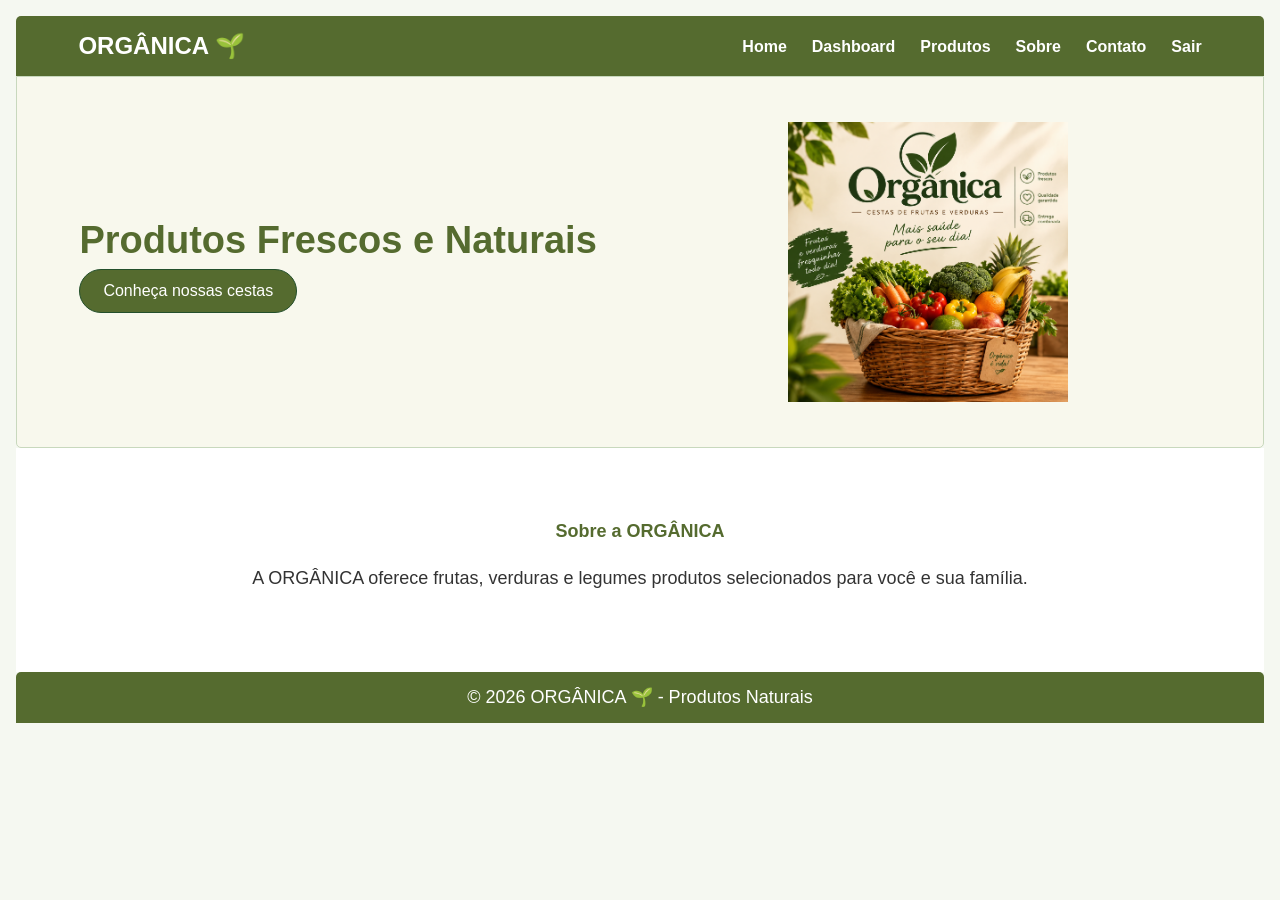
<file: index.html>
<!DOCTYPE html>
<html lang="pt-BR">
<head>
    <meta charset="UTF-8">
    <meta name="viewport" content="width=device-width, initial-scale=1.0">

    <title>ORGÂNICA - Produtos Naturais</title>

    <link rel="stylesheet" href="style.css">
</head>

<body>

    <header>

       <div class="logo">
            <h1>ORGÂNICA 🌱</h1>
        </div>

        <nav> 

            <ul class="menu"> 

                <li> 
                    <a href="index.html">Home</a> 
                </li> 
                
                <li> 
                    <a href="dashboard.html">Dashboard</a> 
                </li> 
                
                 <li> 
                    <a href="produtos.html">Produtos</a> 
                    
                    <ul class="submenu"> 

                        <li> 
                            <a href="cesta.html">Cestas</a> 
                        </li> 
                        
                        <li> 
                            <a href="frutas.html">Frutas</a> 
                        </li> 

                        <li> 
                            <a href="verduras.html">Verduras</a> 

                        </li> 
                        
                        <li>
                            <a href="legumes.hml">Legumes</a>
                        </li>
                    </ul> 
                </li> 

                <li> 
                    <a href="sobre.html">Sobre</a>

                </li> 

                <li> 
                    <a href="contato.html">Contato</a> 

                </li> 

                <li> 
                    <a href="login.html">Sair</a> 

                </li> 

            </ul> 

        </nav>

    </header>

    <main>

    <section id="home" class="inicio">

        <div class="texto-inicio">

            <h2>Produtos Frescos e Naturais</h2>

            <button onclick="location.href='produtos.html'">
    Conheça nossas cestas
</button>
   
        </div>

        <div class="imagem-inicio">
            <img src="IMG/logo principal.png">
        </div>

    </section>

    </main>

    <section id="sobre" class="sobre">

        <h2>Sobre a ORGÂNICA</h2>

        <p>
            A ORGÂNICA oferece frutas, verduras e legumes produtos selecionados para você e sua família.
        </p>

    </section>

    <footer>
        <p>© 2026 ORGÂNICA 🌱 - Produtos Naturais</p>
    </footer>

</body>

</html>
</file>
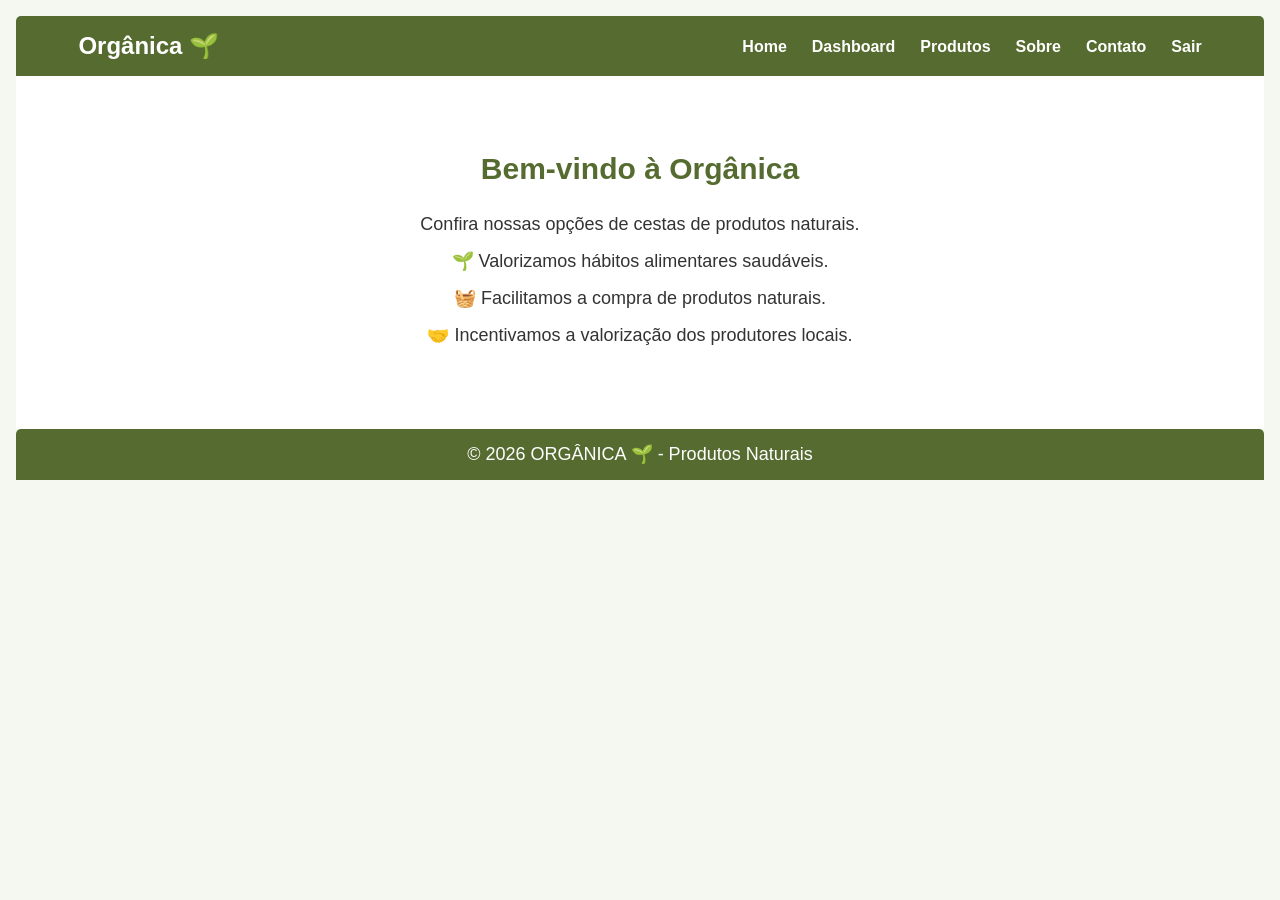
<file: dashboard.html>
<!DOCTYPE html>
<html lang="pt-BR">
<head>

    <meta charset="UTF-8">
    <meta name="viewport" content="width=device-width, initial-scale=1.0">
    <title>Dashboard</title>

    <link rel="stylesheet" href="style.css">
</head>
<body>
    <header>

    <div class="logo">

        <h1>Orgânica 🌱</h1>

    </div>

    <nav>
            <ul class="menu"> 

                <li> 
                    <a href="index.html">Home</a> 
                </li> 
                
                <li> 
                    <a href="dashboard.html">Dashboard</a> 
                </li> 
                
                 <li> 
                    <a href="produtos.html">Produtos</a> 
                    
                    <ul class="submenu"> 

                        <li> 
                            <a href="cesta.html">Cestas</a> 
                        </li> 
                        
                        <li> 
                            <a href="frutas.html">Frutas</a> 
                        </li> 

                        <li> 
                            <a href="verduras.html">Verduras</a> 

                        </li> 
                        
                        <li>
                            <a href="legumes.hml">Legumes</a>
                        </li>
                    </ul> 
                </li> 

                <li> 
                    <a href="sobre.html">Sobre</a>

                </li> 

                <li> 
                    <a href="contato.html">Contato</a> 

                </li> 

                <li> 
                    <a href="login.html">Sair</a> 

                </li> 

            </ul>  
        </nav>
</header>

<main>
    <section class="dashboard">

        <h2>Bem-vindo à Orgânica</h2>

            <p>Confira nossas opções de cestas de produtos naturais.</p>

            <p>🌱 Valorizamos hábitos alimentares saudáveis.</p>

            <p>🧺 Facilitamos a compra de produtos naturais.</p>

            <p>🤝 Incentivamos a valorização dos produtores locais.</p>


    </section>
</main>

<footer>
    <p>© 2026 ORGÂNICA 🌱 - Produtos Naturais</p>
</footer>

</body>
</html>
</file>
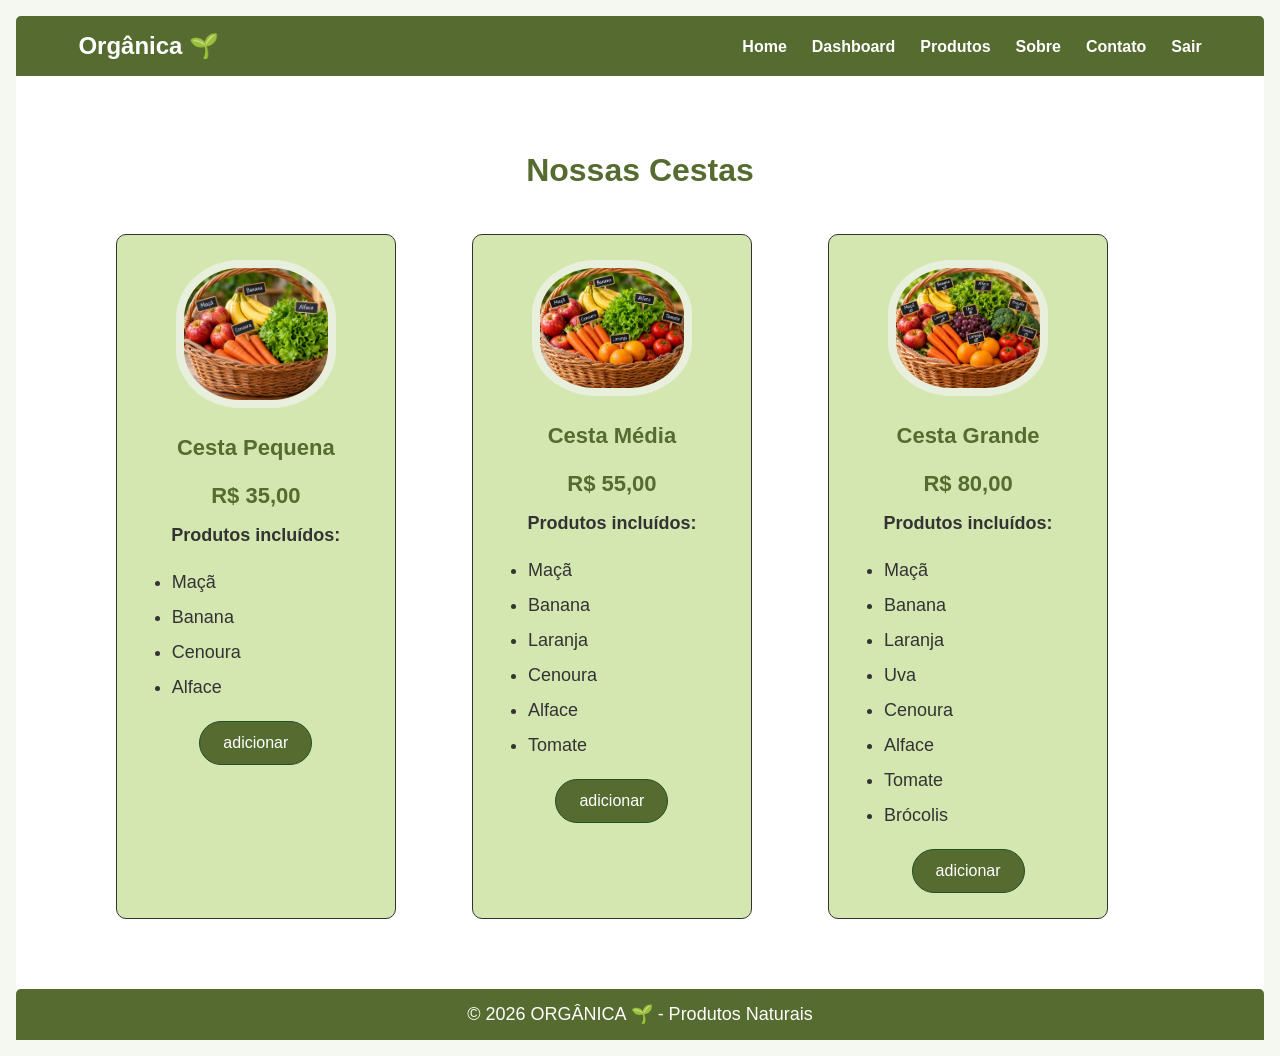
<file: produtos.html>
<!DOCTYPE html>
<html lang="pt-BR">
<head>
    <meta charset="UTF-8">
    <meta name="viewport" content="width=device-width, initial-scale=1.0">
    <title>Produtos</title>
    <link rel="stylesheet" href="style.css">
</head>
<body>

    <header>

    <div class="logo">

        <h1>Orgânica 🌱</h1>

    </div>

    <nav>
            <ul class="menu"> 

                <li> 
                    <a href="index.html">Home</a> 
                </li> 
                
                <li> 
                    <a href="dashboard.html">Dashboard</a> 
                </li> 
                
                 <li> 
                    <a href="produtos.html">Produtos</a> 
                    
                    <ul class="submenu"> 

                        <li> 
                            <a href="cesta.html">Cestas</a> 
                        </li> 
                        
                        <li> 
                            <a href="frutas.html">Frutas</a> 
                        </li> 

                        <li> 
                            <a href="verduras.html">Verduras</a> 

                        </li> 

                        <li>
                            <a href="legumes.hml">Legumes</a>
                        </li>
                    </ul> 
                </li> 

                <li> 
                    <a href="sobre.html">Sobre</a>

                </li> 

                <li> 
                    <a href="contato.html">Contato</a> 

                </li> 

                <li> 
                    <a href="login.html">Sair</a> 

                </li> 

            </ul>   
        </nav>
</header>

<main>
    
<section class="produtos">

    <h2>Nossas Cestas</h2>

        <div class="cards">

            <div class="card">

                <div class="imagem-card">
                    <img src="IMG/Cesta Pequena.png" alt="Cesta pequena">
                </div>

                <h3>Cesta Pequena</h3>

                <p class="preco">R$ 35,00</p>

                <div class="opcoes">
                    <h4>Produtos incluídos:</h4>

                    <ul>
                        <li> Maçã</li>
                        <li> Banana</li>
                        <li> Cenoura</li>
                        <li> Alface</li>
                    </ul>
                </div>
            <button>adicionar</button>

            </div>
            
            <div class="card">

                <div class="imagem-card">
                    <img src="IMG/Cesta Média.png" alt="Cesta média">
                </div>

                <h3>Cesta Média</h3>

                <p class="preco">R$ 55,00</p>

                <div class="opcoes">
                    <h4>Produtos incluídos:</h4>

                    <ul>
                        <li> Maçã</li>
                        <li> Banana</li>
                        <li> Laranja</li>
                        <li> Cenoura</li>
                        <li> Alface</li>
                        <li> Tomate</li>
                    </ul>
                </div>
             <button>adicionar</button>
            </div>

            <div class="card">

                <div class="imagem-card">
                    <img src="IMG/Cesta Grande.png" alt="Cesta grande">
                </div>

                <h3>Cesta Grande</h3>

                <p class="preco">R$ 80,00</p>

                <div class="opcoes">
                    <h4>Produtos incluídos:</h4>

                    <ul>
                        <li> Maçã</li>
                        <li> Banana</li>
                        <li> Laranja</li>
                        <li> Uva</li>
                        <li> Cenoura</li>
                        <li> Alface</li>
                        <li> Tomate</li>
                        <li> Brócolis</li>
                    </ul>
                </div>
                <button>adicionar</button>
            </div>

        </div>

</section>

</main>

<footer>
    <p>© 2026 ORGÂNICA 🌱 - Produtos Naturais</p>
</footer>

</body>
</html>
</file>
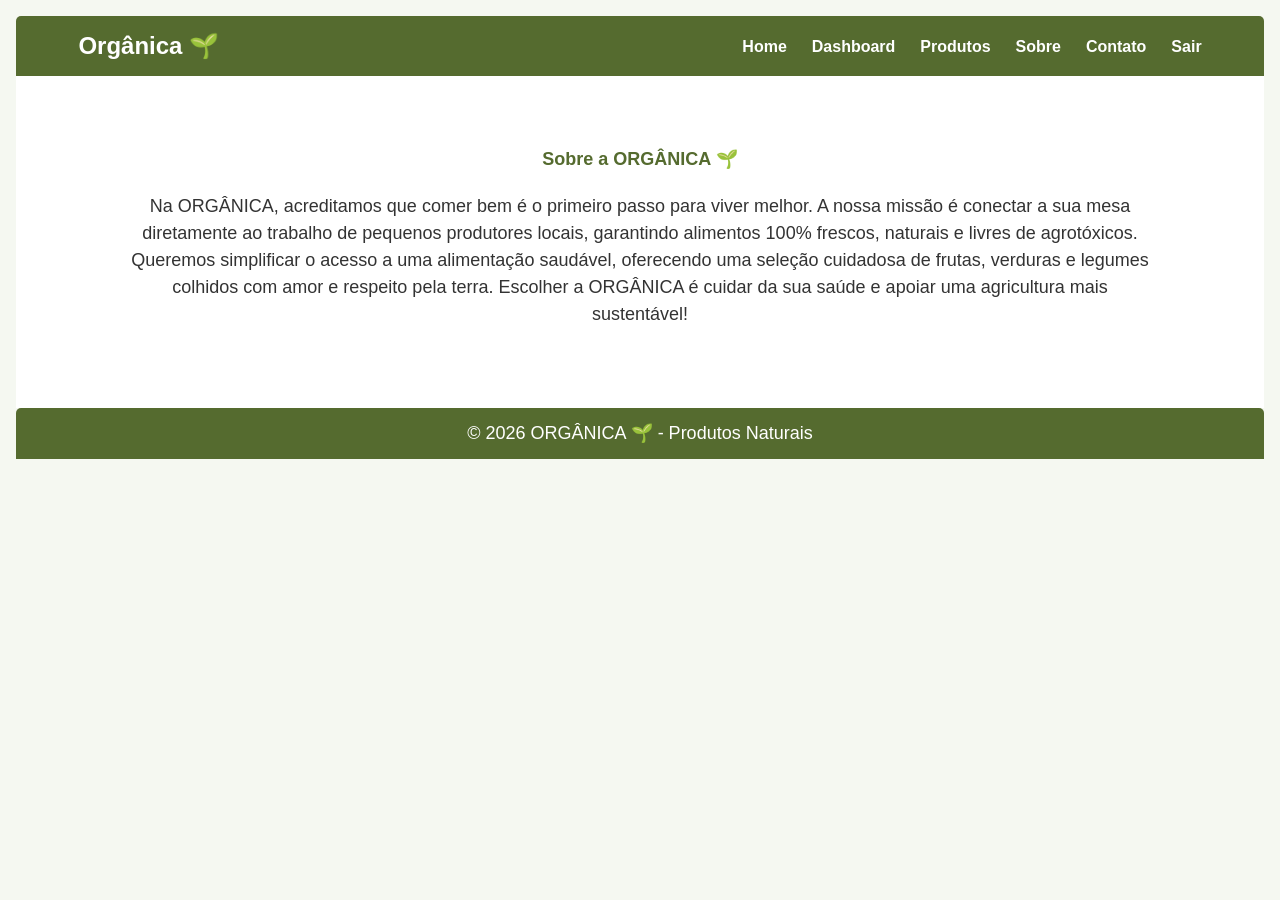
<file: sobre.html>
<!DOCTYPE html>
<html lang="en">
<head>
    <meta charset="UTF-8">
    <meta name="viewport" content="width=device-width, initial-scale=1.0">
    <title>Sobre</title>
    <link rel="stylesheet" href="style.css">
</head>
<body>
    <header>

   <div class="logo">

        <h1>Orgânica 🌱</h1>

    </div>

    <nav>
            <ul class="menu"> 

                <li> 
                    <a href="index.html">Home</a> 
                </li> 
                
                <li> 
                    <a href="dashboard.html">Dashboard</a> 
                </li> 
                
                 <li> 
                    <a href="produtos.html">Produtos</a> 
                    
                    <ul class="submenu"> 

                        <li> 
                            <a href="cesta.html">Cestas</a> 
                        </li> 
                        
                        <li> 
                            <a href="frutas.html">Frutas</a> 
                        </li> 

                        <li> 
                            <a href="verduras.html">Verduras</a> 

                        </li> 

                        <li>
                            <a href="legumes.hml">Legumes</a>
                        </li>
                    </ul> 
                </li> 

                <li> 
                    <a href="sobre.html">Sobre</a>

                </li> 

                <li> 
                    <a href="contato.html">Contato</a> 

                </li> 

                <li> 
                    <a href="login.html">Sair</a> 

                </li> 

            </ul>   
        </nav>

</header> 

<main>
    <section class="sobre">

        <h2>Sobre a ORGÂNICA 🌱</h2>

        <p> Na ORGÂNICA, acreditamos que comer bem é o primeiro passo para viver melhor. A nossa missão é conectar a sua mesa diretamente ao trabalho de pequenos produtores locais, garantindo alimentos 100% frescos, naturais e livres de agrotóxicos.
  ​Queremos simplificar o acesso a uma alimentação saudável, oferecendo uma seleção cuidadosa de frutas, verduras e legumes colhidos com amor e respeito pela terra. Escolher a ORGÂNICA é cuidar da sua saúde e apoiar uma agricultura mais sustentável!
        </p>

    </section>
</main>
    
<footer>
    <p>© 2026 ORGÂNICA 🌱 - Produtos Naturais</p>
    
</footer>

</body>
</html>
</file>
<file: style.css>
* {
    box-sizing: border-box;
    margin: 0;
    padding: 0;
}

html{ scroll-behavior: smooth;}

body {
    font-family: Arial, sans-serif;
    line-height: 1.5;
    background-color: #f5f8f1;
    color:#333;
    font-size: 18px;
    padding: 16px;
}

header {
    background-color:darkolivegreen;
    color: white;
    padding: 12px 5%;
    display: flex;
    justify-content: space-between;
    align-items: center;
    border-radius: 5px 5px 0 0;
    
}

header h1 {
    font-size: 24px;
    margin-bottom: 0px;
}


nav {
    display: flex;
    justify-content: center;
    
}

.menu { 
    display: flex; 
    gap: 25px; 
    list-style: none;
}

nav a {
    color: white;
    text-decoration: none;
    font-weight: bold;
    font-size: 16px;
    transition: 0.3s;
}

nav a:hover {
    color: whitesmoke;
    text-decoration: underline;
}

.menu li {
    position: relative;
}

.submenu {
    display: none;
    position: absolute;
    top: 100%;
    left: 0;
    background-color: white;
    text-align: center;
    width: 130px;
    list-style: none;
    z-index: 10;
    box-shadow: 0 4px 8px rgba(0, 0, 0, 0.15);
    border-radius: 4px;
}

.submenu a {
    display: block;
    color: darkolivegreen;
    padding: 10px;
    text-decoration: none;
    font-size: 15px;
}

.menu li:hover .submenu { 
    display: block; 
}

.inicio {
    display: flex;
    justify-content: space-between;
    align-items: center;
    gap: 30px;
    padding: 45px 5%;
    background-color: #f8f8ed;
    min-height: 350px;
    border: 1px solid #c8d8bd;
    border-radius: 0 0 5px 5px;
}

.texto-inicio {
    flex: 1;
}

.inicio h2 {
    color: darkolivegreen;
    font-size: 38px;
    margin-bottom: 0;
}

.inicio p {
    color: #234f2b;
    font-size: 20px;
    margin: 10px 0 25px;
    max-width: 380px;
}

.imagem-inicio {
    flex: 1;
    display: flex;
    justify-content: center;
    align-items: center;
}

.inicio img {
    width: 100%;
    max-width: 430px;
    height: 280px;
    object-fit: contain;
    border-radius: 0;
    border: none;
    box-shadow: none;
}

button {
    background-color: darkolivegreen;
    color: white;
    border: 1px solid #234f2b;
    padding: 12px 23px;
    border-radius: 25px;
    font-size: 16px;
    cursor: pointer;
    transition: 0.3s;
}

button:hover {
    background-color: darkolivegreen;
}

.dashboard {
    text-align: center;
    padding: 70px 8%;
    background-color: white;
}

.dashboard h2 {
    color: darkolivegreen;
    font-size: 30px;
    margin-bottom: 20px;
}

.dashboard p {
    font-size: 18px;
    margin-bottom: 10px;
}

.produtos {
    background-color: white;
    text-align: center;
    padding: 70px 8%;
}

.produtos h2 {
    color: darkolivegreen;
    font-size: 32px;
    margin-bottom: 40px;
}

.cards {
    display: grid;
    grid-template-columns: repeat(3,1fr);
    gap: 20px;
}

.card {
    background-color:rgb(212, 231, 177);
    width: 280px;
    padding: 25px;
    border-radius: 10px;
    border: 1px solid;
}

.card img {
    width: 160px;
    max-width: 100%;
    object-fit: cover;
    border-radius: 40%;
    border: 8px solid rgba(245, 245, 245, 0.651);
    box-shadow: 0;
}

.card h3 {
    color: darkolivegreen;
    margin: 15px 0;
    font-size: 22px;
}

.card p {
    margin: 10px;
}

.card ul {
    text-align: left;
    margin: 20px 30px;
}

.card li {
    margin-bottom: 8px;
}

.preco {
    color: darkolivegreen;
    font-size: 22px;
    font-weight: bold;
}

.produto-detalhe {
    background-color: white;
    text-align: center;
    width: 400px;
    margin: 60px auto;
    padding: 35px;
    border-radius: 10px;
}

.produto-detalhe img {
    width: 250px;
    max-width: 100%;
}

.produto-detalhe h2 {
    color: darkolivegreen;
    margin: 20px;
}

.produto-detalhe ul {
    text-align: left;
    margin: 20px 50px;
}

.sobre {
    text-align: center;
    padding: 70px 8%;
    background-color: white;
}

.sobre h2 {
    color: darkolivegreen;
    font-size: 18px;
    margin-bottom: 20px;
}

.sobre p {
    margin: 10px;
    font-size: 18px;
}

.contato {
    text-align: center;
    padding: 70px 8%;
    background-color: white;
}

.contato h2 {
    color: darkolivegreen;
    margin-bottom: 20px;
    font-size: 30px;
}

.contato h3 {
margin-bottom: 15px;
}

.contato p {
    margin: 12px;
    
}

.login {
    background-color: beige;
    width: 350px;
    max-width: 90%;
    border-radius: 10px;
    box-shadow:0 5px 20px rgba(0, 0, 0, 0.2);
    padding: 35px;
    text-align: center;
}

.login h1 {
    color: darkolivegreen;
    margin-bottom: 15px;
    font-size: 30px;
}

.login h2 {
    margin-bottom: 20px;
    color: darkolivegreen;
}

.login form {
    margin: 15px;
    text-align: left;
}

.login label {
    display: block;
    margin-bottom: 8px;
}

.login input {
    width: 100%;
    padding: 10px;
    margin-bottom: 5px;
}

footer {
    background-color:darkolivegreen ;
    color: white;
    text-align: center;
    padding: 12px 5%;
    margin-top: 0;
    border-radius: 5px 5px 0 0;
}
footer p {
    font-size: 18px;
}
</file>
